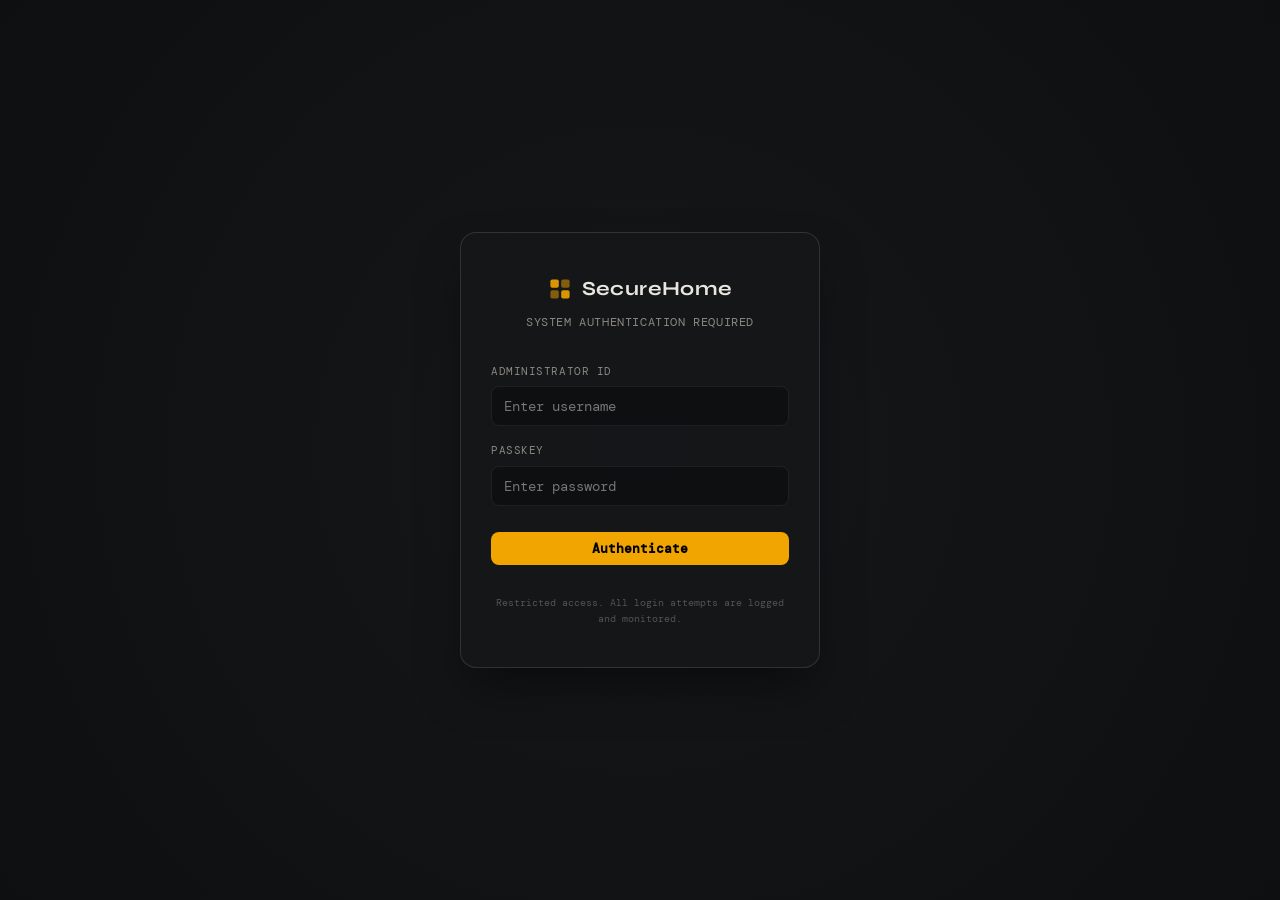
<file: index.html>
<!-- This is index.html code of the Securing-a-Smart-Home-Ecosystem -->
<!DOCTYPE html>
<html lang="en"> 
<head>
  <meta charset="UTF-8">
  <meta name="viewport" content="width=device-width, initial-scale=1.0">
  <title>Smart Home Security Hub</title>
  <link rel="preconnect" href="https://fonts.googleapis.com">
  <link rel="preconnect" href="https://fonts.gstatic.com" crossorigin>
  <link href="https://fonts.googleapis.com/css2?family=DM+Mono:wght@400;500&family=Syne:wght@400;500;600;700&display=swap" rel="stylesheet">
  <link rel="stylesheet" href="style.css">
  <script>
    // Authentication Check: Redirect to login if not authenticated
    if (sessionStorage.getItem('isAuthenticated') !== 'true') {
      window.location.href = 'login.html';
    }
  </script>
</head>
<body>

  <!-- ── HEADER ─────────────────────────────────────── -->
  <header class="site-header">
    <div class="header-inner">
      <div class="logo">
        <span class="logo-icon">
          <svg width="20" height="20" viewBox="0 0 20 20" fill="none">
            <rect x="2" y="2" width="7" height="7" rx="1.5" fill="currentColor" opacity="0.9"/>
            <rect x="11" y="2" width="7" height="7" rx="1.5" fill="currentColor" opacity="0.5"/>
            <rect x="2" y="11" width="7" height="7" rx="1.5" fill="currentColor" opacity="0.5"/>
            <rect x="11" y="11" width="7" height="7" rx="1.5" fill="currentColor" opacity="0.9"/>
          </svg>
        </span>
        <span class="logo-text">SecureHome</span>
      </div>
      <div class="header-status">
        <span class="status-dot"></span>
        <span class="status-label">Network monitored</span>
        <button id="logoutBtn" class="logout-btn" onclick="logout()">
          <svg width="14" height="14" viewBox="0 0 24 24" fill="none" stroke="currentColor" stroke-width="2" stroke-linecap="round" stroke-linejoin="round"><path d="M9 21H5a2 2 0 0 1-2-2V5a2 2 0 0 1 2-2h4"></path><polyline points="16 17 21 12 16 7"></polyline><line x1="21" y1="12" x2="9" y2="12"></line></svg>
          Logout
        </button>
      </div>
    </div>
  </header>

  <!-- ── MAIN WRAPPER ───────────────────────────────── -->
  <main class="main">

    <!-- Page title -->
    <div class="page-title">
      <h1>Security Hub</h1>
      <p class="page-subtitle">Smart home protection dashboard</p>
    </div>

    <!-- ── NAV TABS ──────────────────────────────────── -->
    <nav class="nav">
      <button class="nav-btn active" onclick="showSection('posture', this)">
        <span class="nav-letter">A</span>
        <span class="nav-label">Security Posture</span>
      </button>
      <button class="nav-btn" onclick="showSection('threats', this)">
        <span class="nav-letter">B</span>
        <span class="nav-label">Threat Detection</span>
      </button>
      <button class="nav-btn" onclick="showSection('devices', this)">
        <span class="nav-letter">C</span>
        <span class="nav-label">Device Management</span>
      </button>
      <button class="nav-btn" onclick="showSection('education', this)">
        <span class="nav-letter">D</span>
        <span class="nav-label">User Education</span>
      </button>
    </nav>

    <!-- ════════════════════════════════════════════════
         SECTION A — SECURITY POSTURE
    ═════════════════════════════════════════════════ -->
    <section id="sec-posture" class="section active">

      <!-- Metric cards -->
      <div class="metric-grid">
        <div class="metric-card">
          <p class="metric-label">Network score</p>
          <p class="metric-val" style="color: var(--amber)">74</p>
          <div class="metric-bar"><div class="metric-fill" style="width:74%; background: var(--amber)"></div></div>
        </div>
        <div class="metric-card">
          <p class="metric-label">Devices hardened</p>
          <p class="metric-val">9<span class="metric-of">/14</span></p>
          <div class="metric-bar"><div class="metric-fill" style="width:64%; background: var(--amber)"></div></div>
        </div>
        <div class="metric-card">
          <p class="metric-label">Firmware current</p>
          <p class="metric-val">11<span class="metric-of">/14</span></p>
          <div class="metric-bar"><div class="metric-fill" style="width:78%; background: var(--green)"></div></div>
        </div>
        <div class="metric-card">
          <p class="metric-label">Active threats</p>
          <p class="metric-val" style="color: var(--red)">2</p>
          <div class="metric-bar"><div class="metric-fill" style="width:14%; background: var(--red)"></div></div>
        </div>
      </div>

      <!-- System Status Panel -->
      <div class="system-status-panel" style="margin-bottom: 36px;">
        <div class="section-title-row">
          <h2 class="section-heading">System Status</h2>
        </div>
        <div class="metric-grid" style="grid-template-columns: repeat(3, 1fr);">
          <div class="metric-card" style="display: flex; align-items: center; gap: 12px;">
            <div style="width: 12px; height: 12px; border-radius: 50%; background: var(--green); animation: pulse 2s infinite;"></div>
            <div>
              <p class="metric-label" style="margin-bottom: 4px;">Monitoring</p>
              <p class="metric-val" style="font-size: 18px; margin: 0;">Active</p>
            </div>
          </div>
          <div class="metric-card" style="display: flex; align-items: center; gap: 12px;">
            <svg width="24" height="24" viewBox="0 0 24 24" fill="none" stroke="var(--blue)" stroke-width="2" stroke-linecap="round" stroke-linejoin="round"><rect x="4" y="4" width="16" height="16" rx="2" ry="2"></rect><rect x="9" y="9" width="6" height="6"></rect><line x1="9" y1="1" x2="9" y2="4"></line><line x1="15" y1="1" x2="15" y2="4"></line><line x1="9" y1="20" x2="9" y2="23"></line><line x1="15" y1="20" x2="15" y2="23"></line><line x1="20" y1="9" x2="23" y2="9"></line><line x1="20" y1="14" x2="23" y2="14"></line><line x1="1" y1="9" x2="4" y2="9"></line><line x1="1" y1="14" x2="4" y2="14"></line></svg>
            <div>
              <p class="metric-label" style="margin-bottom: 4px;">Devices Connected</p>
              <p class="metric-val" style="font-size: 18px; margin: 0;" id="status-device-count">0</p>
            </div>
          </div>
          <div class="metric-card" style="display: flex; align-items: center; gap: 12px;">
            <svg width="24" height="24" viewBox="0 0 24 24" fill="none" stroke="var(--amber)" stroke-width="2" stroke-linecap="round" stroke-linejoin="round"><path d="M12 22s8-4 8-10V5l-8-3-8 3v7c0 6 8 10 8 10z"></path></svg>
            <div>
              <p class="metric-label" style="margin-bottom: 4px;">Security Level</p>
              <p class="metric-val" style="font-size: 18px; margin: 0; color: var(--amber);">Medium</p>
            </div>
          </div>
        </div>
      </div>

      <!-- Security Controls Panel -->
      <div class="controls-panel">
        <div class="section-title-row">
          <h2 class="section-heading">Active Security Controls</h2>
        </div>
        <div class="controls-grid">
          <div class="control-card">
            <div class="control-info">
              <span class="control-name">Network Firewall</span>
              <span class="control-desc">Deep-packet inspection and port blocking</span>
            </div>
            <label class="toggle-switch">
              <input type="checkbox" id="toggle-firewall" checked onchange="toggleControl('firewall', this)">
              <span class="toggle-slider"></span>
            </label>
          </div>
          <div class="control-card">
            <div class="control-info">
              <span class="control-name">Intrusion Detection System (IDS)</span>
              <span class="control-desc">Anomaly detection & alert generation</span>
            </div>
            <label class="toggle-switch">
              <input type="checkbox" id="toggle-ids" checked onchange="toggleControl('ids', this)">
              <span class="toggle-slider"></span>
            </label>
          </div>
          <div class="control-card">
            <div class="control-info">
              <span class="control-name">Auto Device Isolation</span>
              <span class="control-desc">Quarantine compromised devices automatically</span>
            </div>
            <label class="toggle-switch">
              <input type="checkbox" id="toggle-isolation" onchange="toggleControl('isolation', this)">
              <span class="toggle-slider"></span>
            </label>
          </div>
        </div>
      </div>

      <!-- Security layers (collapsible) -->
      <div class="section-title-row" style="margin-top: 36px;">
        <h2 class="section-heading">Defence layers</h2>
        <span class="section-hint">Click to expand</span>
      </div>

      <div class="layer-list">

        <div class="layer">
          <div class="layer-header" onclick="toggleLayer(this)">
            <span class="layer-sev sev-critical"></span>
            <span class="layer-name">Network perimeter</span>
            <span class="layer-badge badge-critical">2 issues</span>
            <span class="layer-arrow">›</span>
          </div>
          <div class="layer-body">
            <p class="layer-body-label">Current gaps</p>
            <ul>
              <li>Default router admin credentials unchanged on 2 devices</li>
              <li>UPnP enabled — automatically exposes internal ports</li>
            </ul>
            <p class="layer-body-label" style="margin-top:12px">Recommended fixes</p>
            <ul>
              <li>Enable WPA3 encryption on all Wi-Fi networks</li>
              <li>Create a separate VLAN or guest network for IoT devices</li>
              <li>Disable UPnP; use manual port forwarding only</li>
              <li>Enable DNS-over-HTTPS (DoH) to prevent DNS spoofing</li>
              <li>Deploy a firewall with deep-packet inspection</li>
            </ul>
          </div>
        </div>

        <div class="layer">
          <div class="layer-header" onclick="toggleLayer(this)">
            <span class="layer-sev sev-warning"></span>
            <span class="layer-name">Device hardening</span>
            <span class="layer-badge badge-warning">moderate</span>
            <span class="layer-arrow">›</span>
          </div>
          <div class="layer-body">
            <ul>
              <li>Change default usernames and passwords on every device</li>
              <li>Disable unused services (Telnet, FTP — prefer SSH/HTTPS)</li>
              <li>Enable automatic firmware updates or check monthly</li>
              <li>Use device allowlisting — new devices require approval</li>
              <li>Physically secure high-value devices (NAS, hub controllers)</li>
              <li>Disable remote access on devices that don't need it</li>
            </ul>
          </div>
        </div>

        <div class="layer">
          <div class="layer-header" onclick="toggleLayer(this)">
            <span class="layer-sev sev-ok"></span>
            <span class="layer-name">Data &amp; privacy</span>
            <span class="layer-badge badge-ok">good</span>
            <span class="layer-arrow">›</span>
          </div>
          <div class="layer-body">
            <ul>
              <li>Encrypt local storage on NAS and hub devices (AES-256)</li>
              <li>Audit cloud data-sharing settings per device</li>
              <li>Enable two-factor authentication on all cloud accounts</li>
              <li>Regularly purge motion/audio logs from cameras and speakers</li>
              <li>Review app permissions — deny microphone/camera when not essential</li>
            </ul>
          </div>
        </div>

        <div class="layer">
          <div class="layer-header" onclick="toggleLayer(this)">
            <span class="layer-sev sev-info"></span>
            <span class="layer-name">Emerging threat mitigations</span>
            <span class="layer-badge badge-info">proactive</span>
            <span class="layer-arrow">›</span>
          </div>
          <div class="layer-body">
            <ul>
              <li>Validate firmware hashes before installation</li>
              <li>Monitor unusual outbound connections from IoT devices</li>
              <li>Segment AI assistants (Alexa, Google) onto isolated VLAN</li>
              <li>Use a VPN for remote home access — avoid direct port exposure</li>
              <li>Subscribe to CVE feeds for your device brands</li>
              <li>Disable voice-activation when not home using physical mute buttons</li>
            </ul>
          </div>
        </div>

      </div><!-- /.layer-list -->
    </section>

    <!-- ════════════════════════════════════════════════
         SECTION B — THREAT DETECTION
    ═════════════════════════════════════════════════ -->
    <section id="sec-threats" class="section">

      <div class="threat-grid">

        <div class="threat-card">
          <div class="threat-top">
            <span class="threat-dot dot-critical"></span>
            <span class="threat-sev-label">Critical</span>
          </div>
          <h3 class="threat-name">Port scanning / reconnaissance</h3>
          <p class="threat-desc">Detect with network IDS. Alert on &gt;50 SYN packets/sec from a single internal host. Auto-isolate the device and notify the homeowner.</p>
        </div>

        <div class="threat-card">
          <div class="threat-top">
            <span class="threat-dot dot-critical"></span>
            <span class="threat-sev-label">Critical</span>
          </div>
          <h3 class="threat-name">Botnet enrollment (Mirai)</h3>
          <p class="threat-desc">Watch for outbound IRC or C2 traffic on non-standard ports. Block unknown destinations and reflash device firmware on detection.</p>
        </div>

        <div class="threat-card">
          <div class="threat-top">
            <span class="threat-dot dot-warning"></span>
            <span class="threat-sev-label">High</span>
          </div>
          <h3 class="threat-name">Credential brute-forcing</h3>
          <p class="threat-desc">Enforce lockout after 5 failed logins. Monitor auth logs. Use fail2ban on hub servers. Push notification to user within 60 seconds.</p>
        </div>

        <div class="threat-card">
          <div class="threat-top">
            <span class="threat-dot dot-warning"></span>
            <span class="threat-sev-label">High</span>
          </div>
          <h3 class="threat-name">Man-in-the-middle (MITM)</h3>
          <p class="threat-desc">Enable ARP spoofing detection. Enforce HTTPS and TLS 1.3 for all device APIs. Alert on unexpected certificate changes in local traffic.</p>
        </div>

        <div class="threat-card">
          <div class="threat-top">
            <span class="threat-dot dot-medium"></span>
            <span class="threat-sev-label">Medium</span>
          </div>
          <h3 class="threat-name">Firmware tampering</h3>
          <p class="threat-desc">Cryptographic hash verification before every update. Store expected hashes in a tamper-evident log. Alert if any mismatch is detected.</p>
        </div>

        <div class="threat-card">
          <div class="threat-top">
            <span class="threat-dot dot-medium"></span>
            <span class="threat-sev-label">Medium</span>
          </div>
          <h3 class="threat-name">Anomalous data exfiltration</h3>
          <p class="threat-desc">Baseline normal traffic volumes per device. Alert if a thermostat uploads &gt;10 MB/day. Use ML-based traffic classification.</p>
        </div>

      </div><!-- /.threat-grid -->

      <!-- Response pipeline -->
      <div class="pipeline-section">
        <h2 class="section-heading">Automated response pipeline</h2>
        <div class="pipeline">
          <div class="pipeline-step">
            <div class="pipeline-num">01</div>
            <div class="pipeline-label">Detect anomaly</div>
          </div>
          <div class="pipeline-arrow">→</div>
          <div class="pipeline-step">
            <div class="pipeline-num">02</div>
            <div class="pipeline-label">Classify severity</div>
          </div>
          <div class="pipeline-arrow">→</div>
          <div class="pipeline-step">
            <div class="pipeline-num">03</div>
            <div class="pipeline-label">Isolate device</div>
          </div>
          <div class="pipeline-arrow">→</div>
          <div class="pipeline-step">
            <div class="pipeline-num">04</div>
            <div class="pipeline-label">Alert homeowner</div>
          </div>
          <div class="pipeline-arrow">→</div>
          <div class="pipeline-step">
            <div class="pipeline-num">05</div>
            <div class="pipeline-label">Log &amp; remediate</div>
          </div>
        </div>
      </div>

      <!-- Live simulator -->
      <div class="simulator">
        <div class="sim-header">
          <div class="sim-title-row">
            <span class="sim-live-dot"></span>
            <h2 class="section-heading">Live network monitor</h2>
          </div>
          <div class="sim-device-count">14 devices online</div>
        </div>
        <div class="sim-buttons">
          <button class="sim-btn" onclick="simEvent('portscan')">Simulate port scan</button>
          <button class="sim-btn" onclick="simEvent('brute')">Simulate brute force</button>
          <button class="sim-btn" onclick="simEvent('exfil')">Simulate exfiltration</button>
          <button class="sim-btn sim-btn-ok" onclick="simEvent('ok')">Normal traffic</button>
          <button class="sim-btn sim-btn-clear" onclick="clearLog()">Clear log</button>
          <button class="sim-btn sim-btn-download" onclick="downloadLogs()">
            <svg width="12" height="12" viewBox="0 0 24 24" fill="none" stroke="currentColor" stroke-width="2" stroke-linecap="round" stroke-linejoin="round" style="margin-right: 4px; vertical-align: middle;"><path d="M21 15v4a2 2 0 0 1-2 2H5a2 2 0 0 1-2-2v-4"></path><polyline points="7 10 12 15 17 10"></polyline><line x1="12" y1="15" x2="12" y2="3"></line></svg>
            Download Logs
          </button>
        </div>
        <div class="sim-log" id="sim-log">
          <div class="log-entry">
            <span class="log-time" id="init-time"></span>
            <span class="log-ok">[OK] Network monitor initialised — watching 14 devices</span>
          </div>
        </div>
      </div>

    </section>

    <!-- ════════════════════════════════════════════════
         SECTION C — DEVICE MANAGEMENT
    ═════════════════════════════════════════════════ -->
    <section id="sec-devices" class="section">
      <div class="device-header">
        <h2 class="section-heading">Connected Devices</h2>
        <button class="btn-primary" onclick="addMockDevice()">
          <svg width="14" height="14" viewBox="0 0 24 24" fill="none" stroke="currentColor" stroke-width="2" stroke-linecap="round" stroke-linejoin="round" style="margin-right: 6px;"><line x1="12" y1="5" x2="12" y2="19"></line><line x1="5" y1="12" x2="19" y2="12"></line></svg>
          Add Device
        </button>
      </div>

      <div class="device-table-wrapper">
        <table class="device-table">
          <thead>
            <tr>
              <th>Device Name</th>
              <th>IP Address</th>
              <th>MAC Address</th>
              <th>Status</th>
              <th>Actions</th>
            </tr>
          </thead>
          <tbody id="device-list">
            <!-- Populated via JS -->
          </tbody>
        </table>
      </div>
    </section>

    <!-- ════════════════════════════════════════════════
         SECTION D — USER EDUCATION
    ═════════════════════════════════════════════════ -->
    <section id="sec-education" class="section">

      <!-- Sub-tabs -->
      <div class="edu-tabs">
        <button class="edu-tab active" onclick="showEduTab('guidelines', this)">Setup guidelines</button>
        <button class="edu-tab" onclick="showEduTab('modules', this)">Training modules</button>
        <button class="edu-tab" onclick="showEduTab('advisories', this)">Security advisories</button>
      </div>

      <!-- ── GUIDELINES ───────────────────────── -->
      <div class="edu-panel active" id="edu-guidelines">
        <p class="edu-intro">Tick off each item as you complete it. Track your security setup progress below.</p>

        <div class="checklist" id="checklist">

          <div class="check-item" onclick="checkItem(this)">
            <div class="check-box" aria-label="mark complete"></div>
            <div class="check-content">
              <div class="check-top">
                <span class="check-label">Change all default passwords</span>
                <span class="priority p-critical">critical</span>
              </div>
              <p class="check-desc">Every router, camera, hub, and smart plug ships with public default credentials. Use a unique 16+ character password per device.</p>
            </div>
          </div>

          <div class="check-item" onclick="checkItem(this)">
            <div class="check-box" aria-label="mark complete"></div>
            <div class="check-content">
              <div class="check-top">
                <span class="check-label">Segment your IoT network</span>
                <span class="priority p-critical">critical</span>
              </div>
              <p class="check-desc">Create a separate Wi-Fi VLAN for smart devices. This stops a compromised bulb from accessing your laptop or personal files.</p>
            </div>
          </div>

          <div class="check-item" onclick="checkItem(this)">
            <div class="check-box" aria-label="mark complete"></div>
            <div class="check-content">
              <div class="check-top">
                <span class="check-label">Enable auto-updates on all devices</span>
                <span class="priority p-critical">critical</span>
              </div>
              <p class="check-desc">Most attacks exploit known, already-patched vulnerabilities. Automatic updates are the single highest-leverage security action you can take.</p>
            </div>
          </div>

          <div class="check-item" onclick="checkItem(this)">
            <div class="check-box" aria-label="mark complete"></div>
            <div class="check-content">
              <div class="check-top">
                <span class="check-label">Activate two-factor authentication</span>
                <span class="priority p-recommended">recommended</span>
              </div>
              <p class="check-desc">Enable 2FA on your Google Home, Amazon, Apple Home, and SmartThings accounts. Use an authenticator app rather than SMS.</p>
            </div>
          </div>

          <div class="check-item" onclick="checkItem(this)">
            <div class="check-box" aria-label="mark complete"></div>
            <div class="check-content">
              <div class="check-top">
                <span class="check-label">Disable unused remote access features</span>
                <span class="priority p-recommended">recommended</span>
              </div>
              <p class="check-desc">If you never control your thermostat remotely, disable that feature. Every open port is an attack surface that doesn't need to exist.</p>
            </div>
          </div>

          <div class="check-item" onclick="checkItem(this)">
            <div class="check-box" aria-label="mark complete"></div>
            <div class="check-content">
              <div class="check-top">
                <span class="check-label">Audit cloud data permissions quarterly</span>
                <span class="priority p-routine">routine</span>
              </div>
              <p class="check-desc">Review what each device uploads to vendor clouds. Revoke unnecessary permissions — especially microphone and location access.</p>
            </div>
          </div>

          <div class="check-item" onclick="checkItem(this)">
            <div class="check-box" aria-label="mark complete"></div>
            <div class="check-content">
              <div class="check-top">
                <span class="check-label">Set up a password manager</span>
                <span class="priority p-routine">routine</span>
              </div>
              <p class="check-desc">Use Bitwarden or 1Password to generate and store unique credentials for every device and cloud account securely.</p>
            </div>
          </div>

        </div><!-- /.checklist -->

        <div class="progress-section">
          <div class="progress-bar">
            <div class="progress-fill" id="prog-fill" style="width: 0%"></div>
          </div>
          <div class="progress-labels">
            <span id="prog-text">0 of 7 complete</span>
            <span id="prog-pct">0%</span>
          </div>
        </div>

      </div><!-- /#edu-guidelines -->

      <!-- ── MODULES ───────────────────────────── -->
      <div class="edu-panel" id="edu-modules">
        <div class="module-grid">

          <div class="module-card">
            <div class="module-num">01</div>
            <h3 class="module-title">Understanding threats</h3>
            <p class="module-desc">What attackers want, how smart home attacks work in practice, and why your devices are targets.</p>
            <div class="module-footer">
              <span class="module-dur">~10 min</span>
              <span class="module-level level-beginner">Beginner</span>
            </div>
          </div>

          <div class="module-card">
            <div class="module-num">02</div>
            <h3 class="module-title">Secure network setup</h3>
            <p class="module-desc">Step-by-step router hardening, VLAN configuration, and Wi-Fi security for non-technical users.</p>
            <div class="module-footer">
              <span class="module-dur">~15 min</span>
              <span class="module-level level-intermediate">Intermediate</span>
            </div>
          </div>

          <div class="module-card">
            <div class="module-num">03</div>
            <h3 class="module-title">Passwords &amp; authentication</h3>
            <p class="module-desc">Password hygiene, two-factor authentication, and using a password manager for all smart devices.</p>
            <div class="module-footer">
              <span class="module-dur">~8 min</span>
              <span class="module-level level-beginner">Beginner</span>
            </div>
          </div>

          <div class="module-card">
            <div class="module-num">04</div>
            <h3 class="module-title">Spotting &amp; responding to attacks</h3>
            <p class="module-desc">Warning signs of compromise, what to do if a device is hacked, and how to recover safely.</p>
            <div class="module-footer">
              <span class="module-dur">~12 min</span>
              <span class="module-level level-beginner">All levels</span>
            </div>
          </div>

          <div class="module-card">
            <div class="module-num">05</div>
            <h3 class="module-title">Privacy &amp; data protection</h3>
            <p class="module-desc">Understanding what your devices collect, cloud data risks, and how to minimise your exposure.</p>
            <div class="module-footer">
              <span class="module-dur">~10 min</span>
              <span class="module-level level-beginner">Beginner</span>
            </div>
          </div>

          <div class="module-card">
            <div class="module-num">06</div>
            <h3 class="module-title">Advanced hardening</h3>
            <p class="module-desc">Network monitoring, intrusion detection, Home Assistant local mode, and traffic analysis for power users.</p>
            <div class="module-footer">
              <span class="module-dur">~20 min</span>
              <span class="module-level level-advanced">Advanced</span>
            </div>
          </div>

        </div>
      </div><!-- /#edu-modules -->

      <!-- ── ADVISORIES ────────────────────────── -->
      <div class="edu-panel" id="edu-advisories">
        <div class="advisory-list">

          <div class="advisory">
            <div class="adv-sev-bar bar-critical"></div>
            <div class="adv-content">
              <div class="adv-top">
                <span class="adv-badge badge-critical">Critical</span>
                <span class="adv-date">TP-Link routers</span>
              </div>
              <h3 class="adv-title">Mirai variant targeting TP-Link Archer routers</h3>
              <p class="adv-body">A new Mirai variant actively scans for TP-Link Archer routers with default credentials on port 23. Update firmware to v1.0.15 or later and change the admin password immediately.</p>
              <p class="adv-action">Action: Patch now · Affected: Archer A7, C7, C20</p>
            </div>
          </div>

          <div class="advisory">
            <div class="adv-sev-bar bar-warning"></div>
            <div class="adv-content">
              <div class="adv-top">
                <span class="adv-badge badge-warning">Warning</span>
                <span class="adv-date">Amazon Ring</span>
              </div>
              <h3 class="adv-title">Ring cameras — disable public sharing by default</h3>
              <p class="adv-body">Ring's Neighbours feature shares footage publicly by default. Disable in Privacy Settings → Video Privacy and opt out of Amazon Sidewalk to prevent mesh network enrolment.</p>
              <p class="adv-action">Action: Review settings · Affected: All Ring devices</p>
            </div>
          </div>

          <div class="advisory">
            <div class="adv-sev-bar bar-low"></div>
            <div class="adv-content">
              <div class="adv-top">
                <span class="adv-badge badge-low">Low</span>
                <span class="adv-date">Philips Hue</span>
              </div>
              <h3 class="adv-title">Hue bridge — update to firmware 1.60.1960054080</h3>
              <p class="adv-body">This update patches a Zigbee buffer overflow that allows attackers within radio range to send malicious packets. Update via the Hue app under Settings → Software update.</p>
              <p class="adv-action">Action: Update within 30 days · Affected: Hue Bridge v2</p>
            </div>
          </div>

          <div class="advisory">
            <div class="adv-sev-bar bar-info"></div>
            <div class="adv-content">
              <div class="adv-top">
                <span class="adv-badge badge-info">Info</span>
                <span class="adv-date">IFTTT users</span>
              </div>
              <h3 class="adv-title">Disable IFTTT webhooks on unused integrations</h3>
              <p class="adv-body">Unused IFTTT applets with active webhooks remain permanently accessible. Audit and delete stale applets at ifttt.com/applets to reduce your API attack surface.</p>
              <p class="adv-action">Action: Routine audit · Affected: All IFTTT users</p>
            </div>
          </div>

        </div>
      </div><!-- /#edu-advisories -->

    </section><!-- /#sec-education -->

  </main><!-- /.main -->

  <footer class="site-footer">
    <p>SecureHome Dashboard · Developed as part of TCS iON Cybersecurity Project · <span id="footer-year"></span></p>
  </footer>

  <!-- Toast Notification Container -->
  <div id="toast-container" class="toast-container"></div>

  <script src="script.js"></script>
</body>
</html>
</file>
<file: style.css>
/* ═══════════════════════════════════════════════════
   SMART HOME SECURITY HUB — style.css
   Aesthetic: Dark industrial with amber accents
   Font: Syne (headings) + DM Mono (data/labels)
═══════════════════════════════════════════════════ */

/* ── VARIABLES ───────────────────────────────────── */
:root {
  --bg:         #0e0f11;
  --bg2:        #161719;
  --bg3:        #1e1f22;
  --border:     rgba(255,255,255,0.07);
  --border2:    rgba(255,255,255,0.12);

  --text:       #e8e6df;
  --text2:      #8a8880;
  --text3:      #555450;

  --amber:      #f0a500;
  --amber-dim:  rgba(240,165,0,0.12);
  --green:      #4caf72;
  --green-dim:  rgba(76,175,114,0.12);
  --red:        #e05555;
  --red-dim:    rgba(224,85,85,0.12);
  --blue:       #4a9eff;
  --blue-dim:   rgba(74,158,255,0.10);

  --font-head:  'Syne', sans-serif;
  --font-mono:  'DM Mono', monospace;

  --radius:     8px;
  --radius-lg:  12px;
  --radius-xl:  16px;
}

/* ── RESET ───────────────────────────────────────── */
*, *::before, *::after { box-sizing: border-box; margin: 0; padding: 0; }

html { scroll-behavior: smooth; }

body {
  font-family: var(--font-mono);
  background: var(--bg);
  color: var(--text);
  font-size: 14px;
  line-height: 1.6;
  min-height: 100vh;
}

/* ── HEADER ──────────────────────────────────────── */
.site-header {
  border-bottom: 1px solid var(--border);
  position: sticky;
  top: 0;
  z-index: 100;
  background: rgba(14,15,17,0.92);
  backdrop-filter: blur(12px);
}

.header-inner {
  max-width: 900px;
  margin: 0 auto;
  padding: 14px 24px;
  display: flex;
  align-items: center;
  justify-content: space-between;
}

.logo {
  display: flex;
  align-items: center;
  gap: 10px;
}

.logo-icon {
  color: var(--amber);
  display: flex;
}

.logo-text {
  font-family: var(--font-head);
  font-size: 16px;
  font-weight: 700;
  letter-spacing: 0.02em;
  color: var(--text);
}

.header-status {
  display: flex;
  align-items: center;
  gap: 7px;
  font-size: 12px;
  color: var(--text2);
}

.status-dot {
  width: 7px;
  height: 7px;
  border-radius: 50%;
  background: var(--green);
  animation: pulse 2s ease-in-out infinite;
}

@keyframes pulse {
  0%, 100% { opacity: 1; }
  50%       { opacity: 0.4; }
}

/* ── MAIN LAYOUT ─────────────────────────────────── */
.main {
  max-width: 900px;
  margin: 0 auto;
  padding: 40px 24px 60px;
}

/* ── PAGE TITLE ──────────────────────────────────── */
.page-title {
  margin-bottom: 32px;
}

.page-title h1 {
  font-family: var(--font-head);
  font-size: 36px;
  font-weight: 700;
  color: var(--text);
  letter-spacing: -0.02em;
  line-height: 1;
  margin-bottom: 6px;
}

.page-subtitle {
  font-size: 13px;
  color: var(--text2);
}

/* ── NAV TABS ────────────────────────────────────── */
.nav {
  display: flex;
  gap: 8px;
  margin-bottom: 32px;
  flex-wrap: wrap;
}

.nav-btn {
  display: flex;
  align-items: center;
  gap: 8px;
  padding: 9px 18px;
  border-radius: var(--radius);
  border: 1px solid var(--border2);
  background: var(--bg2);
  color: var(--text2);
  font-family: var(--font-mono);
  font-size: 13px;
  cursor: pointer;
  transition: all 0.18s ease;
  letter-spacing: 0.01em;
}

.nav-btn:hover {
  border-color: rgba(255,255,255,0.2);
  color: var(--text);
  background: var(--bg3);
}

.nav-btn.active {
  background: var(--amber-dim);
  border-color: var(--amber);
  color: var(--amber);
}

.nav-letter {
  font-family: var(--font-head);
  font-weight: 700;
  font-size: 15px;
  opacity: 0.6;
}

.nav-btn.active .nav-letter {
  opacity: 1;
}

/* ── SECTION SHOW/HIDE ───────────────────────────── */
.section {
  display: none;
  animation: fadeIn 0.25s ease;
}

.section.active {
  display: block;
}

@keyframes fadeIn {
  from { opacity: 0; transform: translateY(6px); }
  to   { opacity: 1; transform: translateY(0); }
}

/* ── SECTION HEADINGS ────────────────────────────── */
.section-heading {
  font-family: var(--font-head);
  font-size: 18px;
  font-weight: 600;
  color: var(--text);
  letter-spacing: -0.01em;
}

.section-title-row {
  display: flex;
  align-items: baseline;
  gap: 12px;
  margin-bottom: 14px;
}

.section-hint {
  font-size: 12px;
  color: var(--text3);
}

/* ══════════════════════════════════════════════════
   SECTION A — SECURITY POSTURE
══════════════════════════════════════════════════ */

/* Metric grid */
.metric-grid {
  display: grid;
  grid-template-columns: repeat(auto-fit, minmax(160px, 1fr));
  gap: 12px;
  margin-bottom: 36px;
}

.metric-card {
  background: var(--bg2);
  border: 1px solid var(--border);
  border-radius: var(--radius-lg);
  padding: 18px 20px;
  transition: border-color 0.2s;
}

.metric-card:hover {
  border-color: var(--border2);
}

.metric-label {
  font-size: 11px;
  color: var(--text2);
  text-transform: uppercase;
  letter-spacing: 0.06em;
  margin-bottom: 8px;
}

.metric-val {
  font-family: var(--font-head);
  font-size: 32px;
  font-weight: 700;
  color: var(--text);
  line-height: 1;
  margin-bottom: 10px;
}

.metric-of {
  font-size: 16px;
  color: var(--text2);
  font-weight: 400;
}

.metric-bar {
  height: 2px;
  background: var(--border);
  border-radius: 2px;
  overflow: hidden;
}

.metric-fill {
  height: 100%;
  border-radius: 2px;
  transition: width 1s ease;
}

/* Defence layers */
.layer-list {
  display: flex;
  flex-direction: column;
  gap: 8px;
}

.layer {
  border: 1px solid var(--border);
  border-radius: var(--radius-lg);
  background: var(--bg2);
  overflow: hidden;
  transition: border-color 0.2s;
}

.layer:hover {
  border-color: var(--border2);
}

.layer-header {
  display: flex;
  align-items: center;
  gap: 12px;
  padding: 16px 18px;
  cursor: pointer;
  user-select: none;
  transition: background 0.15s;
}

.layer-header:hover {
  background: var(--bg3);
}

.layer-sev {
  width: 8px;
  height: 8px;
  border-radius: 50%;
  flex-shrink: 0;
}

.sev-critical { background: var(--red); }
.sev-warning  { background: var(--amber); }
.sev-ok       { background: var(--green); }
.sev-info     { background: var(--blue); }

.layer-name {
  font-size: 14px;
  color: var(--text);
  flex: 1;
}

.layer-badge {
  font-size: 11px;
  padding: 3px 9px;
  border-radius: 20px;
  font-family: var(--font-mono);
}

.badge-critical { background: var(--red-dim);   color: var(--red);   border: 1px solid rgba(224,85,85,0.25); }
.badge-warning  { background: var(--amber-dim); color: var(--amber); border: 1px solid rgba(240,165,0,0.25); }
.badge-ok       { background: var(--green-dim); color: var(--green); border: 1px solid rgba(76,175,114,0.25); }
.badge-info     { background: var(--blue-dim);  color: var(--blue);  border: 1px solid rgba(74,158,255,0.2); }

.layer-arrow {
  font-size: 18px;
  color: var(--text3);
  transition: transform 0.25s ease;
  line-height: 1;
}

.layer-header.open .layer-arrow {
  transform: rotate(90deg);
}

.layer-body {
  display: none;
  padding: 0 18px 18px 38px;
  animation: slideDown 0.2s ease;
}

.layer-body.open {
  display: block;
}

@keyframes slideDown {
  from { opacity: 0; transform: translateY(-4px); }
  to   { opacity: 1; transform: translateY(0); }
}

.layer-body ul {
  list-style: none;
  display: flex;
  flex-direction: column;
  gap: 6px;
}

.layer-body li {
  font-size: 13px;
  color: var(--text2);
  padding-left: 14px;
  position: relative;
}

.layer-body li::before {
  content: '—';
  position: absolute;
  left: 0;
  color: var(--text3);
}

.layer-body-label {
  font-size: 11px;
  text-transform: uppercase;
  letter-spacing: 0.06em;
  color: var(--text3);
  margin-bottom: 8px;
}

/* ══════════════════════════════════════════════════
   SECTION B — THREAT DETECTION
══════════════════════════════════════════════════ */

.threat-grid {
  display: grid;
  grid-template-columns: repeat(auto-fit, minmax(260px, 1fr));
  gap: 12px;
  margin-bottom: 36px;
}

.threat-card {
  background: var(--bg2);
  border: 1px solid var(--border);
  border-radius: var(--radius-lg);
  padding: 18px;
  transition: border-color 0.2s, background 0.2s;
}

.threat-card:hover {
  border-color: var(--border2);
  background: var(--bg3);
}

.threat-top {
  display: flex;
  align-items: center;
  gap: 8px;
  margin-bottom: 10px;
}

.threat-dot {
  width: 8px;
  height: 8px;
  border-radius: 50%;
  flex-shrink: 0;
}

.dot-critical { background: var(--red); }
.dot-warning  { background: var(--amber); }
.dot-medium   { background: var(--blue); }

.threat-sev-label {
  font-size: 11px;
  text-transform: uppercase;
  letter-spacing: 0.06em;
  color: var(--text2);
}

.threat-name {
  font-family: var(--font-head);
  font-size: 15px;
  font-weight: 600;
  color: var(--text);
  margin-bottom: 8px;
  letter-spacing: -0.01em;
}

.threat-desc {
  font-size: 13px;
  color: var(--text2);
  line-height: 1.6;
}

/* Pipeline */
.pipeline-section {
  margin-bottom: 36px;
}

.pipeline-section .section-heading {
  margin-bottom: 16px;
}

.pipeline {
  display: flex;
  align-items: center;
  gap: 0;
  background: var(--bg2);
  border: 1px solid var(--border);
  border-radius: var(--radius-lg);
  overflow: hidden;
  flex-wrap: wrap;
}

.pipeline-step {
  flex: 1;
  min-width: 100px;
  padding: 16px 12px;
  text-align: center;
  border-right: 1px solid var(--border);
  transition: background 0.15s;
}

.pipeline-step:last-child {
  border-right: none;
}

.pipeline-step:hover {
  background: var(--bg3);
}

.pipeline-num {
  font-family: var(--font-head);
  font-size: 22px;
  font-weight: 700;
  color: var(--amber);
  line-height: 1;
  margin-bottom: 4px;
}

.pipeline-label {
  font-size: 11px;
  color: var(--text2);
  text-transform: uppercase;
  letter-spacing: 0.04em;
}

.pipeline-arrow {
  font-size: 16px;
  color: var(--text3);
  flex-shrink: 0;
  display: none; /* shown on wide screens via the border */
}

/* Simulator */
.simulator {
  background: var(--bg2);
  border: 1px solid var(--border);
  border-radius: var(--radius-xl);
  overflow: hidden;
}

.sim-header {
  display: flex;
  align-items: center;
  justify-content: space-between;
  padding: 16px 20px;
  border-bottom: 1px solid var(--border);
}

.sim-title-row {
  display: flex;
  align-items: center;
  gap: 10px;
}

.sim-live-dot {
  width: 8px;
  height: 8px;
  border-radius: 50%;
  background: var(--green);
  animation: pulse 1.5s ease-in-out infinite;
  flex-shrink: 0;
}

.sim-device-count {
  font-size: 12px;
  color: var(--text3);
}

.sim-buttons {
  display: flex;
  gap: 8px;
  padding: 14px 20px;
  border-bottom: 1px solid var(--border);
  flex-wrap: wrap;
}

.sim-btn {
  padding: 7px 14px;
  border-radius: var(--radius);
  border: 1px solid var(--border2);
  background: var(--bg3);
  color: var(--text2);
  font-family: var(--font-mono);
  font-size: 12px;
  cursor: pointer;
  transition: all 0.15s;
}

.sim-btn:hover {
  border-color: var(--amber);
  color: var(--amber);
  background: var(--amber-dim);
}

.sim-btn-ok:hover {
  border-color: var(--green);
  color: var(--green);
  background: var(--green-dim);
}

.sim-btn-clear:hover {
  border-color: var(--text3);
  color: var(--text2);
  background: transparent;
}

.sim-log {
  padding: 14px 20px;
  height: 200px;
  overflow-y: auto;
  display: flex;
  flex-direction: column;
  gap: 4px;
  font-size: 12px;
}

.sim-log::-webkit-scrollbar { width: 4px; }
.sim-log::-webkit-scrollbar-track { background: transparent; }
.sim-log::-webkit-scrollbar-thumb { background: var(--border2); border-radius: 2px; }

.log-entry {
  display: flex;
  gap: 12px;
  line-height: 1.5;
}

.log-time {
  color: var(--text3);
  flex-shrink: 0;
  font-size: 11px;
  padding-top: 1px;
}

.log-ok   { color: var(--green); }
.log-warn { color: var(--amber); }
.log-crit { color: var(--red); }
.log-info { color: var(--blue); }

/* ══════════════════════════════════════════════════
   SECTION C — USER EDUCATION
══════════════════════════════════════════════════ */

/* Edu sub-tabs */
.edu-tabs {
  display: flex;
  gap: 4px;
  margin-bottom: 24px;
  border-bottom: 1px solid var(--border);
  padding-bottom: 0;
}

.edu-tab {
  padding: 8px 16px;
  font-family: var(--font-mono);
  font-size: 13px;
  background: transparent;
  border: none;
  color: var(--text2);
  cursor: pointer;
  border-bottom: 2px solid transparent;
  margin-bottom: -1px;
  transition: all 0.15s;
}

.edu-tab:hover {
  color: var(--text);
}

.edu-tab.active {
  color: var(--amber);
  border-bottom-color: var(--amber);
}

/* Edu panels */
.edu-panel {
  display: none;
  animation: fadeIn 0.2s ease;
}

.edu-panel.active {
  display: block;
}

.edu-intro {
  font-size: 13px;
  color: var(--text2);
  margin-bottom: 18px;
}

/* Checklist */
.checklist {
  display: flex;
  flex-direction: column;
  gap: 8px;
  margin-bottom: 20px;
}

.check-item {
  display: flex;
  align-items: flex-start;
  gap: 14px;
  background: var(--bg2);
  border: 1px solid var(--border);
  border-radius: var(--radius-lg);
  padding: 16px 18px;
  cursor: pointer;
  transition: all 0.15s;
}

.check-item:hover {
  border-color: var(--border2);
  background: var(--bg3);
}

.check-item.done {
  opacity: 0.55;
}

.check-box {
  width: 20px;
  height: 20px;
  border-radius: 5px;
  border: 1.5px solid var(--border2);
  flex-shrink: 0;
  margin-top: 1px;
  display: flex;
  align-items: center;
  justify-content: center;
  transition: all 0.15s;
  background: transparent;
}

.check-box.checked {
  background: var(--green);
  border-color: var(--green);
}

.check-box.checked::after {
  content: '';
  display: block;
  width: 10px;
  height: 6px;
  border-left: 2px solid #0e0f11;
  border-bottom: 2px solid #0e0f11;
  transform: rotate(-45deg) translateY(-1px);
}

.check-content {
  flex: 1;
}

.check-top {
  display: flex;
  align-items: center;
  gap: 10px;
  margin-bottom: 4px;
  flex-wrap: wrap;
}

.check-label {
  font-size: 14px;
  color: var(--text);
}

.priority {
  font-size: 11px;
  padding: 2px 8px;
  border-radius: 20px;
}

.p-critical    { background: var(--red-dim);   color: var(--red);   border: 1px solid rgba(224,85,85,0.2); }
.p-recommended { background: var(--amber-dim); color: var(--amber); border: 1px solid rgba(240,165,0,0.2); }
.p-routine     { background: var(--blue-dim);  color: var(--blue);  border: 1px solid rgba(74,158,255,0.15); }

.check-desc {
  font-size: 13px;
  color: var(--text2);
  line-height: 1.6;
}

/* Progress bar */
.progress-section {
  margin-top: 4px;
}

.progress-bar {
  height: 3px;
  background: var(--border);
  border-radius: 2px;
  overflow: hidden;
  margin-bottom: 8px;
}

.progress-fill {
  height: 100%;
  background: var(--green);
  border-radius: 2px;
  transition: width 0.5s ease;
}

.progress-labels {
  display: flex;
  justify-content: space-between;
  font-size: 12px;
  color: var(--text2);
}

/* Modules */
.module-grid {
  display: grid;
  grid-template-columns: repeat(auto-fit, minmax(240px, 1fr));
  gap: 12px;
}

.module-card {
  background: var(--bg2);
  border: 1px solid var(--border);
  border-radius: var(--radius-lg);
  padding: 20px;
  transition: all 0.18s;
  cursor: default;
}

.module-card:hover {
  border-color: var(--amber);
  background: var(--bg3);
}

.module-num {
  font-family: var(--font-head);
  font-size: 28px;
  font-weight: 700;
  color: var(--text3);
  line-height: 1;
  margin-bottom: 10px;
}

.module-card:hover .module-num {
  color: var(--amber);
}

.module-title {
  font-family: var(--font-head);
  font-size: 15px;
  font-weight: 600;
  color: var(--text);
  margin-bottom: 8px;
  letter-spacing: -0.01em;
}

.module-desc {
  font-size: 13px;
  color: var(--text2);
  line-height: 1.6;
  margin-bottom: 14px;
}

.module-footer {
  display: flex;
  align-items: center;
  justify-content: space-between;
}

.module-dur {
  font-size: 12px;
  color: var(--text3);
}

.module-level {
  font-size: 11px;
  padding: 2px 9px;
  border-radius: 20px;
}

.level-beginner    { background: var(--green-dim); color: var(--green); border: 1px solid rgba(76,175,114,0.2); }
.level-intermediate{ background: var(--amber-dim); color: var(--amber); border: 1px solid rgba(240,165,0,0.2); }
.level-advanced    { background: var(--red-dim);   color: var(--red);   border: 1px solid rgba(224,85,85,0.2); }

/* Advisories */
.advisory-list {
  display: flex;
  flex-direction: column;
  gap: 10px;
}

.advisory {
  display: flex;
  background: var(--bg2);
  border: 1px solid var(--border);
  border-radius: var(--radius-lg);
  overflow: hidden;
  transition: border-color 0.2s;
}

.advisory:hover {
  border-color: var(--border2);
}

.adv-sev-bar {
  width: 4px;
  flex-shrink: 0;
}

.bar-critical { background: var(--red); }
.bar-warning  { background: var(--amber); }
.bar-low      { background: var(--green); }
.bar-info     { background: var(--blue); }

.adv-content {
  padding: 16px 18px;
  flex: 1;
}

.adv-top {
  display: flex;
  align-items: center;
  gap: 10px;
  margin-bottom: 6px;
}

.adv-badge {
  font-size: 11px;
  padding: 2px 8px;
  border-radius: 20px;
}

/* reuse existing badge classes */
.adv-date {
  font-size: 12px;
  color: var(--text3);
}

.adv-title {
  font-family: var(--font-head);
  font-size: 14px;
  font-weight: 600;
  color: var(--text);
  margin-bottom: 6px;
  letter-spacing: -0.01em;
}

.adv-body {
  font-size: 13px;
  color: var(--text2);
  line-height: 1.6;
  margin-bottom: 8px;
}

.adv-action {
  font-size: 11px;
  color: var(--text3);
  text-transform: uppercase;
  letter-spacing: 0.05em;
}

/* ── FOOTER ──────────────────────────────────────── */
.site-footer {
  border-top: 1px solid var(--border);
  text-align: center;
  padding: 20px 24px;
  font-size: 12px;
  color: var(--text3);
}

/* ── RESPONSIVE ──────────────────────────────────── */
@media (max-width: 600px) {
  .main { padding: 24px 16px 48px; }
  .page-title h1 { font-size: 28px; }
  .metric-grid { grid-template-columns: 1fr 1fr; }
  .nav { flex-direction: column; }
  .nav-btn { justify-content: flex-start; }
  .pipeline { flex-direction: column; }
  .pipeline-step { border-right: none; border-bottom: 1px solid var(--border); }
  .pipeline-step:last-child { border-bottom: none; }
  .threat-grid { grid-template-columns: 1fr; }
  .module-grid { grid-template-columns: 1fr; }
}

/* ══════════════════════════════════════════════════
   ADDED FEATURES: LOGIN, CONTROLS, DEVICES, TOAST
══════════════════════════════════════════════════ */

/* Helpers */
.hidden { display: none !important; }

/* Buttons */
.btn-primary {
  background: var(--amber);
  color: #000;
  border: none;
  padding: 8px 16px;
  border-radius: var(--radius);
  font-family: var(--font-mono);
  font-weight: 600;
  cursor: pointer;
  transition: all 0.2s ease;
  display: inline-flex;
  align-items: center;
  justify-content: center;
}

.btn-primary:hover {
  background: #f7b731;
  transform: translateY(-1px);
}

.btn-danger {
  background: transparent;
  color: var(--red);
  border: 1px solid var(--red-dim);
  padding: 6px 12px;
  border-radius: var(--radius);
  font-family: var(--font-mono);
  cursor: pointer;
  transition: all 0.2s ease;
}

.btn-danger:hover {
  background: var(--red-dim);
}

.btn-outline {
  background: transparent;
  color: var(--text);
  border: 1px solid var(--border2);
  padding: 6px 12px;
  border-radius: var(--radius);
  font-family: var(--font-mono);
  cursor: pointer;
  transition: all 0.2s ease;
}

.btn-outline:hover {
  background: var(--bg3);
}

.logout-btn {
  background: transparent;
  border: 1px solid var(--border);
  color: var(--text2);
  border-radius: 6px;
  padding: 4px 8px;
  cursor: pointer;
  display: flex;
  align-items: center;
  gap: 4px;
  font-size: 11px;
  transition: all 0.2s;
  margin-left: 12px;
}

.logout-btn:hover {
  color: var(--red);
  border-color: var(--red-dim);
  background: rgba(224,85,85,0.05);
}

/* Login Page */
.login-body {
  display: flex;
  align-items: center;
  justify-content: center;
  min-height: 100vh;
  background: radial-gradient(circle at 50% 50%, var(--bg2) 0%, var(--bg) 100%);
}

.login-wrapper {
  width: 100%;
  max-width: 400px;
  padding: 20px;
}

.login-card {
  background: rgba(22, 23, 25, 0.8);
  backdrop-filter: blur(20px);
  border: 1px solid var(--border2);
  border-radius: var(--radius-xl);
  padding: 40px 30px;
  box-shadow: 0 25px 50px -12px rgba(0, 0, 0, 0.5);
}

.login-header {
  text-align: center;
  margin-bottom: 30px;
}

.justify-center {
  justify-content: center;
}

.login-subtitle {
  color: var(--text2);
  font-size: 12px;
  margin-top: 8px;
  text-transform: uppercase;
  letter-spacing: 0.05em;
}

.login-form {
  display: flex;
  flex-direction: column;
  gap: 16px;
}

.form-group {
  display: flex;
  flex-direction: column;
  gap: 6px;
}

.form-group label {
  font-size: 11px;
  color: var(--text2);
  text-transform: uppercase;
  letter-spacing: 0.05em;
}

.form-group input {
  background: var(--bg);
  border: 1px solid var(--border);
  color: var(--text);
  padding: 10px 12px;
  border-radius: var(--radius);
  font-family: var(--font-mono);
  font-size: 14px;
  outline: none;
  transition: border-color 0.2s;
}

.form-group input:focus {
  border-color: var(--amber);
}

.login-error {
  background: var(--red-dim);
  color: var(--red);
  border: 1px solid rgba(224,85,85,0.3);
  padding: 10px;
  border-radius: var(--radius);
  font-size: 12px;
  text-align: center;
}

.login-footer {
  margin-top: 30px;
  text-align: center;
  font-size: 10px;
  color: var(--text3);
}

/* Security Controls Panel */
.controls-panel {
  margin-bottom: 36px;
}

.controls-grid {
  display: grid;
  grid-template-columns: repeat(auto-fit, minmax(280px, 1fr));
  gap: 12px;
}

.control-card {
  background: var(--bg2);
  border: 1px solid var(--border);
  border-radius: var(--radius-lg);
  padding: 16px 20px;
  display: flex;
  justify-content: space-between;
  align-items: center;
  transition: border-color 0.2s;
}

.control-card:hover {
  border-color: var(--border2);
}

.control-info {
  display: flex;
  flex-direction: column;
  gap: 4px;
}

.control-name {
  font-family: var(--font-head);
  font-size: 15px;
  font-weight: 600;
  color: var(--text);
}

.control-desc {
  font-size: 12px;
  color: var(--text2);
}

/* Toggle Switch */
.toggle-switch {
  position: relative;
  display: inline-block;
  width: 44px;
  height: 24px;
  flex-shrink: 0;
}

.toggle-switch input {
  opacity: 0;
  width: 0;
  height: 0;
}

.toggle-slider {
  position: absolute;
  cursor: pointer;
  top: 0; left: 0; right: 0; bottom: 0;
  background-color: var(--bg3);
  border: 1px solid var(--border2);
  transition: .4s;
  border-radius: 34px;
}

.toggle-slider:before {
  position: absolute;
  content: "";
  height: 16px;
  width: 16px;
  left: 3px;
  bottom: 3px;
  background-color: var(--text2);
  transition: .4s;
  border-radius: 50%;
}

input:checked + .toggle-slider {
  background-color: var(--green);
  border-color: var(--green);
}

input:checked + .toggle-slider:before {
  transform: translateX(20px);
  background-color: #fff;
}

/* Device Management Table */
.device-header {
  display: flex;
  justify-content: space-between;
  align-items: center;
  margin-bottom: 20px;
}

.device-table-wrapper {
  background: var(--bg2);
  border: 1px solid var(--border);
  border-radius: var(--radius-lg);
  overflow-x: auto;
}

.device-table {
  width: 100%;
  border-collapse: collapse;
  text-align: left;
}

.device-table th, .device-table td {
  padding: 14px 20px;
  border-bottom: 1px solid var(--border);
}

.device-table th {
  font-size: 11px;
  text-transform: uppercase;
  color: var(--text2);
  letter-spacing: 0.05em;
  background: var(--bg3);
}

.device-table tbody tr:last-child td {
  border-bottom: none;
}

.device-table tbody tr {
  transition: background 0.15s;
}

.device-table tbody tr:hover {
  background: rgba(255,255,255,0.02);
}

.device-name {
  font-weight: 500;
  color: var(--text);
  display: flex;
  align-items: center;
  gap: 8px;
}

.status-badge {
  padding: 4px 10px;
  border-radius: 20px;
  font-size: 11px;
  font-weight: 600;
  text-transform: uppercase;
}

.status-safe {
  background: var(--green-dim);
  color: var(--green);
  border: 1px solid rgba(76,175,114,0.2);
}

.status-compromised {
  background: var(--red-dim);
  color: var(--red);
  border: 1px solid rgba(224,85,85,0.2);
}

/* Toast Notifications */
.toast-container {
  position: fixed;
  bottom: 24px;
  right: 24px;
  display: flex;
  flex-direction: column;
  gap: 12px;
  z-index: 9999;
}

.toast {
  background: var(--bg2);
  border: 1px solid var(--border);
  border-left: 4px solid var(--text);
  border-radius: var(--radius);
  padding: 16px 20px;
  min-width: 300px;
  box-shadow: 0 10px 30px rgba(0,0,0,0.5);
  display: flex;
  align-items: flex-start;
  gap: 12px;
  animation: toastSlideIn 0.3s cubic-bezier(0.175, 0.885, 0.32, 1.275) forwards;
}

.toast.hiding {
  animation: toastSlideOut 0.3s ease forwards;
}

.toast-crit {
  border-left-color: var(--red);
  background: linear-gradient(90deg, rgba(224,85,85,0.05) 0%, var(--bg2) 100%);
}

.toast-warn {
  border-left-color: var(--amber);
}

.toast-info {
  border-left-color: var(--blue);
}
.toast-content {
  flex: 1;
}

.toast-title {
  font-family: var(--font-head);
  font-weight: 700;
  font-size: 14px;
  margin-bottom: 4px;
}

.toast-crit .toast-title { color: var(--red); }
.toast-warn .toast-title { color: var(--amber); }

.toast-msg {
  font-size: 12px;
  color: var(--text2);
}

@keyframes toastSlideIn {
  from { transform: translateX(120%); opacity: 0; }
  to { transform: translateX(0); opacity: 1; }
}

@keyframes toastSlideOut {
  from { transform: translateX(0); opacity: 1; }
  to { transform: translateX(120%); opacity: 0; }
}
</file>
